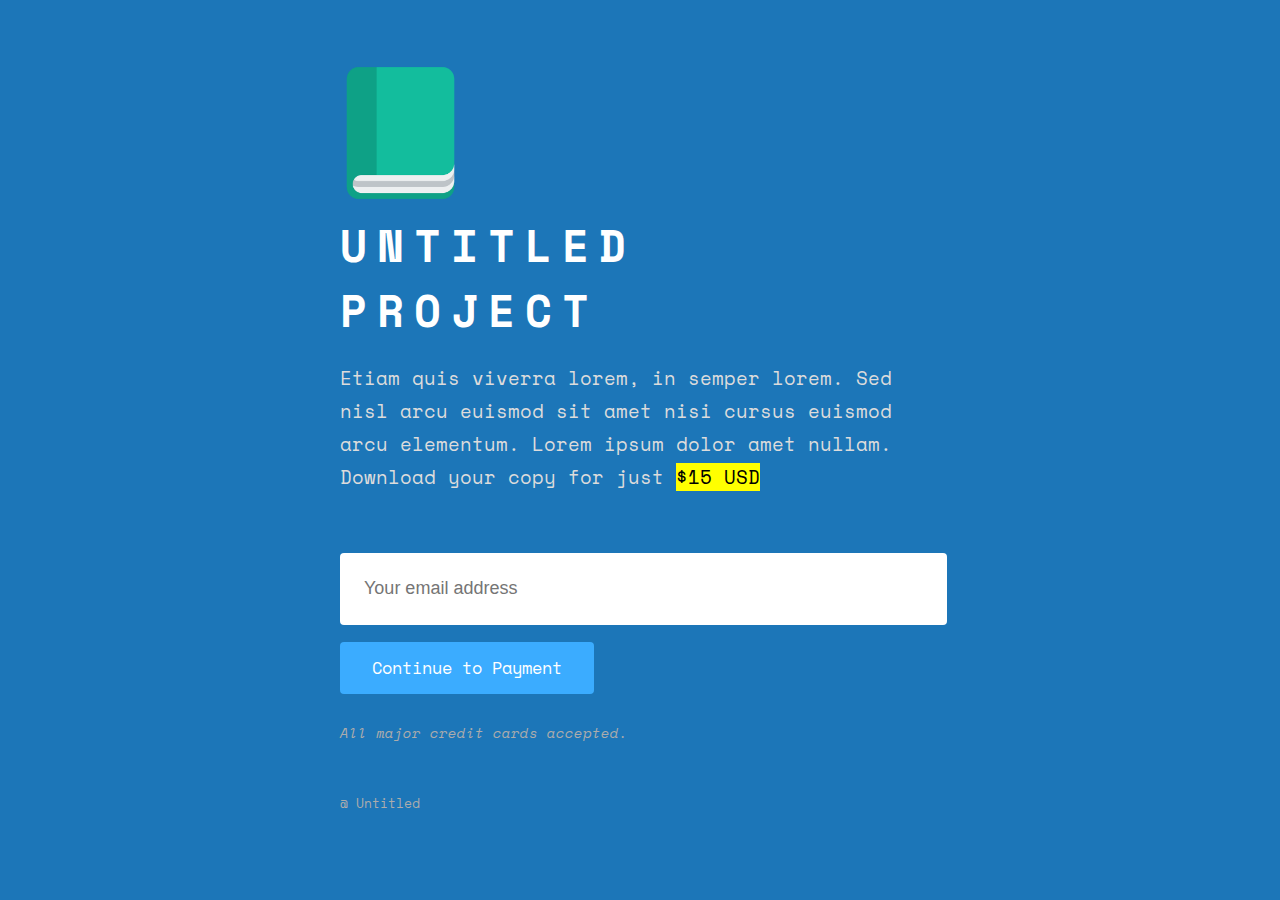
<file: index.html>
<!DOCTYPE html>
<html lang="en">
<head>
    <meta charset="UTF-8">
    <meta http-equiv="X-UA-Compatible" content="IE=edge">
    <meta name="viewport" content="width=device-width, initial-scale=1.0">
    <title>Profile</title>
    <link href="style.css" rel="stylesheet">
    <link href='https://fonts.googleapis.com/css?family=Space Mono' rel='stylesheet'>
    <style>
        body {
            font-family: 'Space Mono';font-size: 22px;
        }
    </style>
</head>
<body>
    <div class="container">
        <div class="imageHeader">
            <img src="image01.png">
        </div>
        <div class="header">
            <h1>UNTITLED<br>PROJECT</h1>
        </div>
        <div class="content">
            <p>
                Etiam quis viverra lorem, in semper lorem. Sed<br>
                nisl arcu euismod sit amet nisi cursus euismod<br>
                arcu elementum. Lorem ipsum dolor amet nullam.<br>
                Download your copy for just <span class="highlight">$15 USD</span>
            </p>
        </div>
        <div class="input_form">
            <input type="email" name="email" id="form_email",
            placeholder="Your email address", maxlength="128">
        </div>
        <div class="submit">
            <button type="submit">Continue to Payment</button>
        </div>
        <div class="credit">
            <em>All major credit cards accepted.</em>
        </div>
        <div class="contact">
            <p>@ Untitled</p>
        </div>
    </div>

</body>
</html>
</file>
<file: style.css>
body{
    margin-left: 340px;
    margin-top: 61px;
    background-color: #1C76B8;
}
img{
    max-width: 100%;
    width: 121.33px;
    height: 143.57px;
}
h1{
    margin: 0;
}
.header{
    letter-spacing: 10px;
    color: white;
}
.content{
    font-size: 19px;
    color: rgb(220, 220, 220);
    padding-bottom: 40px;
    line-height: 33px;
}
input#form_email[type="email"]{
    padding: 1.5rem;
    height: 1.5rem;
    background-color: #FFFFFF;
    color: #8c8c8c;
    font-size: 1.125rem;
    font-weight: 400;
    border-radius: 0.25rem;
    border: 0;
    display: block;
    outline: 0;
    width: 60%;
}
.highlight{
    display: inline;
    background: #FFFF00;
    color: black;
}

.credit{
    margin-top: 20px;
    font-size: 14px;
    color: rgb(172, 172, 172);
}
.contact{
    margin: 50px;
    margin-left: 0;
    font-size: 13px;
    color: rgb(172, 172, 172);
}
.submit{
    margin-top: 17px;
    display: inline-block;
    padding: 0 1.625rem;
    border-radius: 0.25rem;
    overflow: hidden;
    text-overflow: ellipsis;
    background-color: #3BACFF;
    position: relative;
}
button[type="submit"]{
    font-size: 17px;
    font-family:'Space Mono', monospace;;
    align-items: center;
    background-color: transparent;
    border: 0;
    cursor: pointer;
    display: inline-flex;
    max-width: 100%;
    text-align: center;
    vertical-align: middle;
    color: #FFFFFF;
    white-space: nowrap;
    height: 3.25rem;
    line-height: 3.25rem;
    font-weight: 400;
}
</file>
